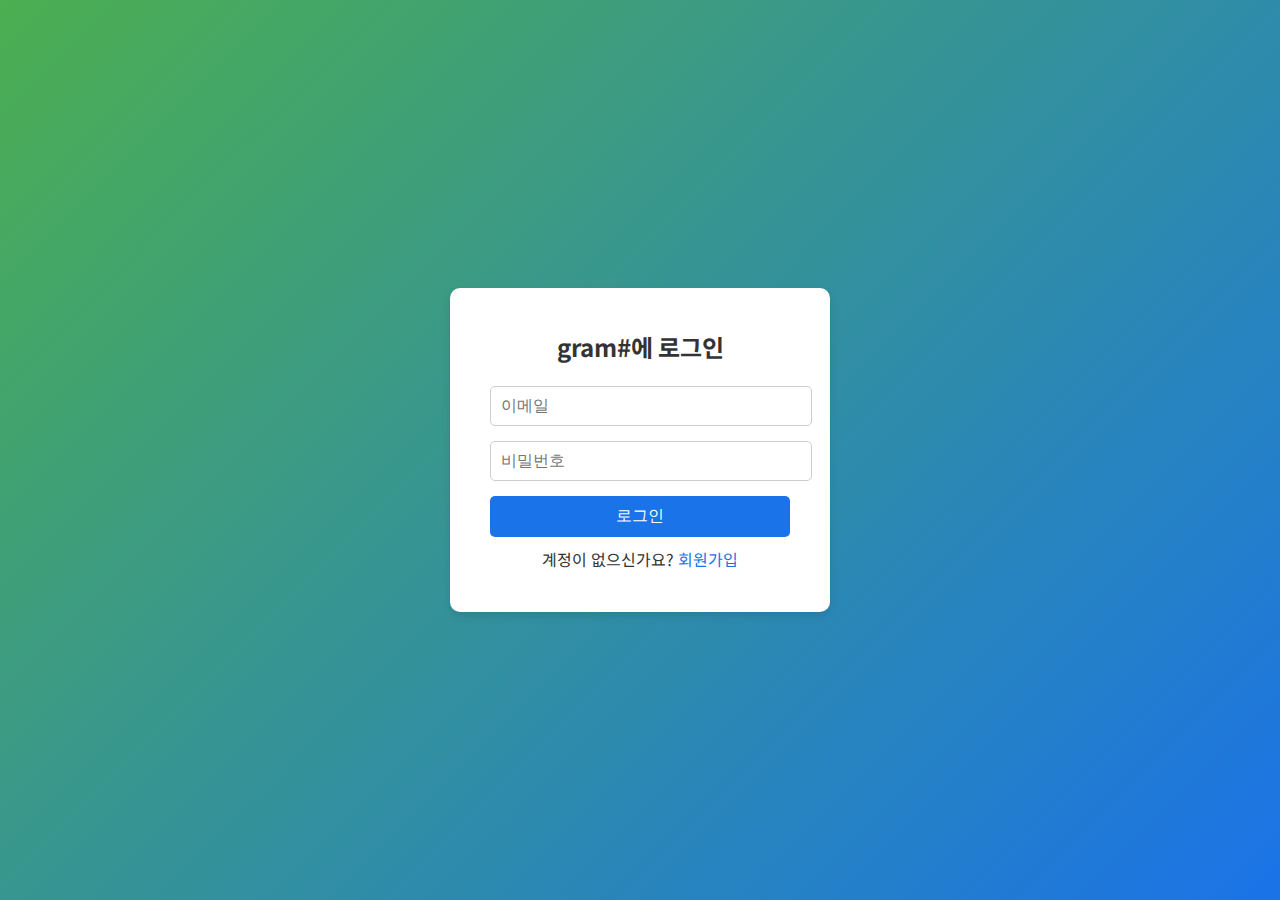
<file: login.html>
<!DOCTYPE html>
<html lang="en">
<head>
    <meta charset="UTF-8">
    <meta name="viewport" content="width=device-width, initial-scale=1.0">
    <title>로그인 - gram#</title>
    <link rel="stylesheet" href="css/styles.css">
    <link href="https://fonts.googleapis.com/css2?family=Roboto:wght@300;400;500;700&display=swap" rel="stylesheet">
    <link href="https://fonts.googleapis.com/css2?family=Noto+Sans+KR:wght@300;400;700&display=swap" rel="stylesheet">
    <style>
        body {
            display: flex;
            justify-content: center;
            align-items: center;
            height: 100vh;
            background: linear-gradient(135deg, #4caf50, #1a73e8);
            color: #fff;
        }

        .login-container {
            background: #fff;
            color: #333;
            padding: 40px;
            border-radius: 10px;
            box-shadow: 0 4px 8px rgba(0, 0, 0, 0.1);
            width: 300px;
            text-align: center;
        }

        .login-container h2 {
            margin-bottom: 20px;
            font-size: 1.5em;
        }

        .login-container input {
            width: 100%;
            padding: 10px;
            margin-bottom: 15px;
            border: 1px solid #ccc;
            border-radius: 5px;
            font-size: 1em;
        }

        .login-container button {
            width: 100%;
            padding: 10px;
            background: #1a73e8;
            color: #fff;
            border: none;
            border-radius: 5px;
            font-size: 1em;
            cursor: pointer;
            transition: background 0.3s ease;
        }

        .login-container button:hover {
            background: #4caf50;
        }

        .login-container p {
            margin-top: 10px;
        }

        .login-container a {
            color: #1a73e8;
            text-decoration: none;
        }

        .login-container a:hover {
            text-decoration: underline;
        }
    </style>
</head>
<body>
    <div class="login-container">
        <h2>gram#에 로그인</h2>
        <form action="#" method="post">
            <input type="email" placeholder="이메일" required>
            <input type="password" placeholder="비밀번호" required>
            <button type="submit">로그인</button>
        </form>
        <p>계정이 없으신가요? <a href="#">회원가입</a></p>
    </div>
</body>
</html>
</file>
<file: css/styles.css>
/* 기본 스타일 초기화 */
body, h1, h2, p, ul, li, a {
    margin: 0;
    padding: 0;
    box-sizing: border-box;
}

body {
    font-family: 'Roboto', sans-serif;
    line-height: 1.6;
    color: #333;
    background: #f4f4f4; /* 기본 배경색 */
}

body {
    font-family: 'Noto Sans KR', sans-serif;
    line-height: 1.6;
    color: #333;
}

header {
    background: #1a1a1a;
    color: #fff;
    padding: 10px 20px;
}

header nav {
    display: flex;
    justify-content: space-between;
    align-items: center;
}

header nav .logo {
    font-size: 1.5em;
    font-weight: bold;
}

header nav ul {
    list-style: none;
    display: flex;
}

header nav ul li {
    margin: 0 10px;
}

header nav ul li a {
    color: #fff;
    text-decoration: none;
    font-weight: 500;
}

header nav ul li a:hover {
    color: #4caf50;
}

#home {
    background: linear-gradient(135deg, #4caf50, #1a73e8);
    height: 100vh;
    display: flex;
    justify-content: center;
    align-items: center;
    color: #fff;
    text-align: center;
}

#home .intro {
    max-width: 600px;
}

#home h1 {
    font-size: 3em;
    margin-bottom: 20px;
    font-weight: bold;
}

#home p {
    font-size: 1.2em;
    margin-bottom: 20px;
}

.cta-button {
    background: #fff;
    color: #1a73e8;
    padding: 10px 20px;
    text-decoration: none;
    border-radius: 5px;
    font-weight: bold;
    border: 2px solid #fff;
    transition: all 0.3s ease;
}

.cta-button:hover {
    background: #4caf50;
    color: #fff;
    border-color: #4caf50;
}

.highlight {
    color: #ffffe2; /* 다른 섹션에서의 기본 강조 색상 */
    font-weight: bold;
}

.about-highlight {
    color: #1a73e8; /* About Us 섹션에서 사용될 색상 */
}

.profile-cards {
    display: flex;
    flex-wrap: wrap;
    justify-content: center;
    gap: 20px;
    margin-top: 40px;
}

.profile-card {
    background: #fff;
    border-radius: 10px;
    box-shadow: 0 4px 8px rgba(0, 0, 0, 0.1);
    overflow: hidden;
    text-align: center;
    width: 250px;
    transition: transform 0.3s ease;
}

.profile-card img {
    width: 100%;
    height: auto;
}

.profile-card h3 {
    margin: 15px 0 10px;
    font-size: 1.2em;
    color: #333;
}

.profile-card p {
    margin-bottom: 15px;
    color: #777;
}

.profile-card:hover {
    transform: translateY(-10px);
}

section {
    padding: 60px 20px;
    text-align: center;
    background: #fff;
}

section:nth-child(even) {
    background: #f4f4f4;
}

section h2 {
    font-size: 2em;
    margin-bottom: 20px;
    color: #333;
}

#projects .project-gallery {
    display: flex;
    flex-wrap: wrap;
    justify-content: center;
}

#projects .project-gallery .project-card {
    background: #fff;
    margin: 10px;
    padding: 20px;
    border-radius: 10px;
    box-shadow: 0 0 10px rgba(0, 0, 0, 0.1);
    width: 300px;
}

#contact-form {
    max-width: 600px;
    margin: 0 auto;
    display: flex;
    flex-direction: column;
}

#contact-form input, #contact-form textarea {
    margin-bottom: 10px;
    padding: 10px;
    border: 1px solid #ccc;
    border-radius: 5px;
    font-size: 1em;
}

#contact-form button {
    background: #1a73e8;
    color: #fff;
    padding: 10px;
    border: none;
    border-radius: 5px;
    cursor: pointer;
    transition: background 0.3s ease;
}

#contact-form button:hover {
    background: #4caf50;
}

footer {
    background: #1a1a1a;
    color: #fff;
    text-align: center;
    padding: 20px;
    margin-top: 20px;
}
</file>
